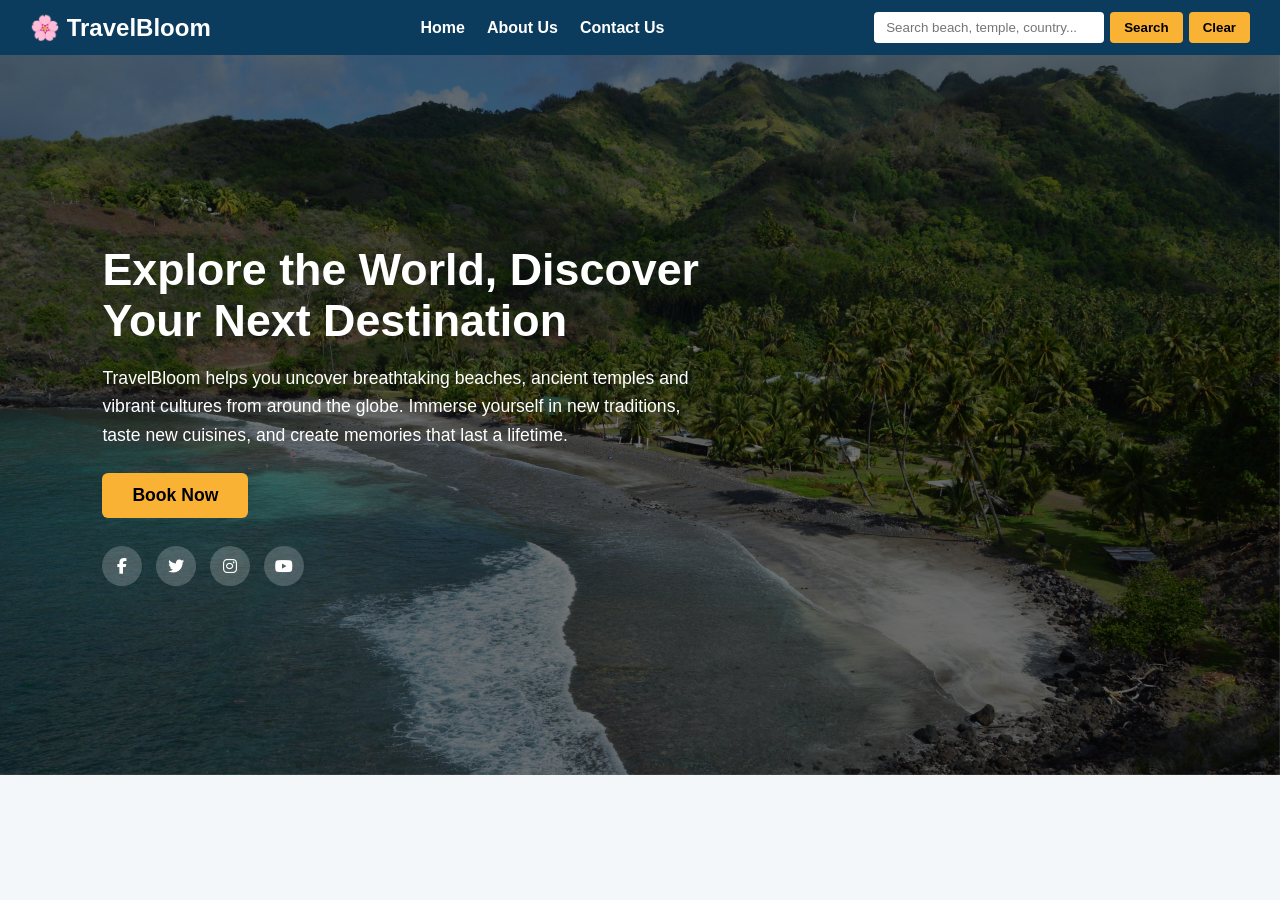
<file: index.html>
<!DOCTYPE html>
<html lang="en">
<head>
  <meta charset="UTF-8">
  <meta name="viewport" content="width=device-width, initial-scale=1.0">
  <title>TravelBloom</title>
  <link rel="stylesheet" href="style.css">
  <link rel="stylesheet" href="https://cdnjs.cloudflare.com/ajax/libs/font-awesome/6.5.1/css/all.min.css">
</head>
<body>

  <nav class="navbar">
    <div class="logo">🌸 TravelBloom</div>
    <ul class="nav-links">
      <li><a href="travel_recommendation.html">Home</a></li>
      <li><a href="about.html">About Us</a></li>
      <li><a href="contact.html">Contact Us</a></li>
    </ul>
    <div class="search-area">
      <input type="text" id="searchInput" placeholder="Search beach, temple, country...">
      <button id="searchBtn">Search</button>
      <button id="clearBtn">Clear</button>
    </div>
  </nav>

  <header class="hero">
    <div class="hero-content">
      <h1>Explore the World, Discover Your Next Destination</h1>
      <p>TravelBloom helps you uncover breathtaking beaches, ancient temples and vibrant cultures
         from around the globe. Immerse yourself in new traditions, taste new cuisines, and
         create memories that last a lifetime.</p>
      <a href="contact.html" class="book-btn">Book Now</a>
      <div class="social">
        <a href="https://facebook.com" target="_blank" aria-label="Facebook"><i class="fab fa-facebook-f"></i></a>
        <a href="https://twitter.com" target="_blank" aria-label="Twitter"><i class="fab fa-twitter"></i></a>
        <a href="https://instagram.com" target="_blank" aria-label="Instagram"><i class="fab fa-instagram"></i></a>
        <a href="https://youtube.com" target="_blank" aria-label="YouTube"><i class="fab fa-youtube"></i></a>
      </div>
    </div>
  </header>

  <section id="results" class="results"></section>

  <script src="travel_recommendation.js"></script>
</body>
</html>
</file>
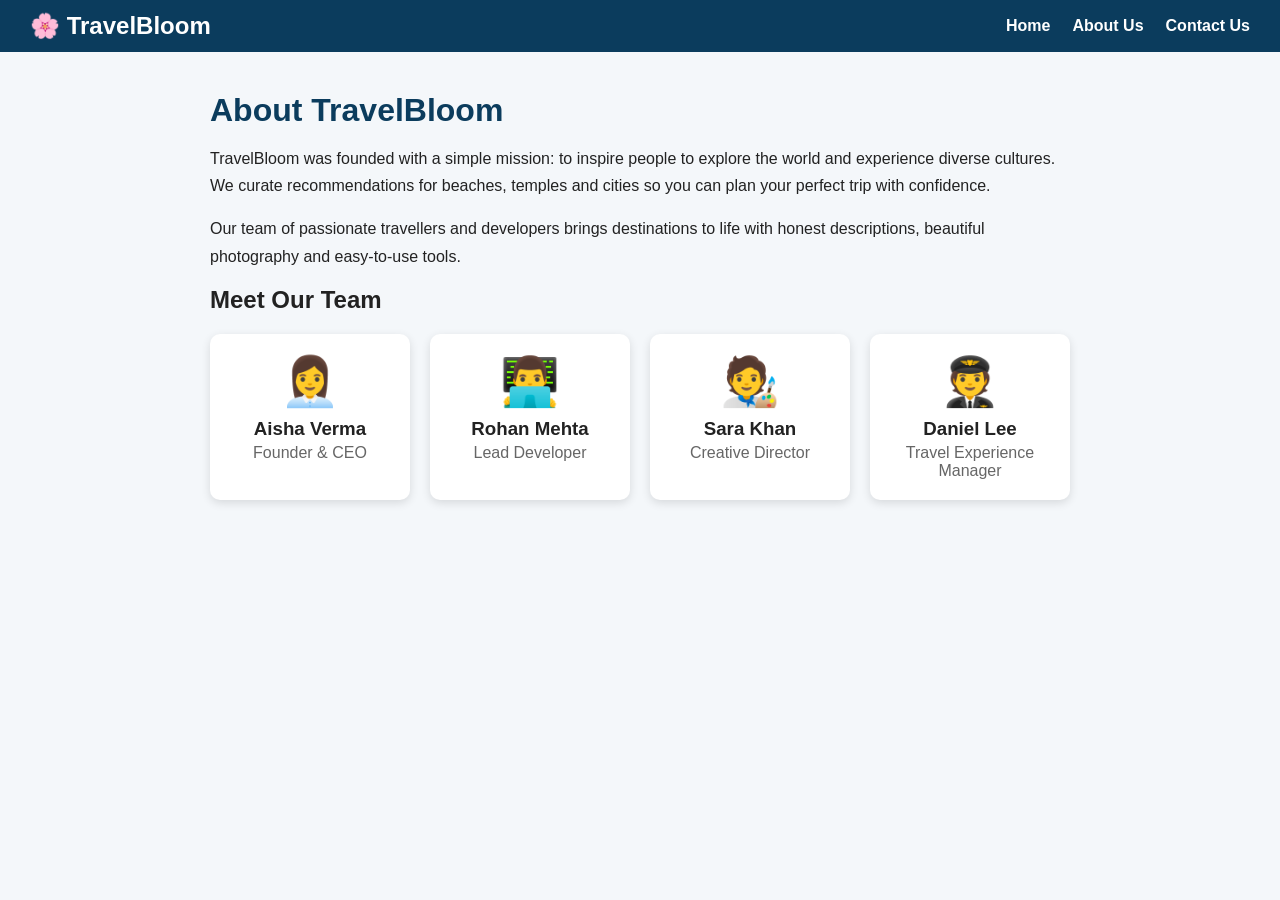
<file: about.html>
<!DOCTYPE html>
<html lang="en">
<head>
  <meta charset="UTF-8">
  <meta name="viewport" content="width=device-width, initial-scale=1.0">
  <title>About Us - TravelBloom</title>
  <link rel="stylesheet" href="style.css">
</head>
<body>

  <nav class="navbar">
    <div class="logo">🌸 TravelBloom</div>
    <ul class="nav-links">
      <li><a href="travel_recommendation.html">Home</a></li>
      <li><a href="about.html">About Us</a></li>
      <li><a href="contact.html">Contact Us</a></li>
    </ul>
  </nav>

  <main class="page">
    <h1>About TravelBloom</h1>
    <p>TravelBloom was founded with a simple mission: to inspire people to explore the world and
       experience diverse cultures. We curate recommendations for beaches, temples and cities so
       you can plan your perfect trip with confidence.</p>
    <p>Our team of passionate travellers and developers brings destinations to life with honest
       descriptions, beautiful photography and easy-to-use tools.</p>

    <h2>Meet Our Team</h2>
    <div class="team">
      <div class="member"><div class="avatar">👩‍💼</div><h3>Aisha Verma</h3><span>Founder &amp; CEO</span></div>
      <div class="member"><div class="avatar">👨‍💻</div><h3>Rohan Mehta</h3><span>Lead Developer</span></div>
      <div class="member"><div class="avatar">🧑‍🎨</div><h3>Sara Khan</h3><span>Creative Director</span></div>
      <div class="member"><div class="avatar">🧑‍✈️</div><h3>Daniel Lee</h3><span>Travel Experience Manager</span></div>
    </div>
  </main>

</body>
</html>
</file>
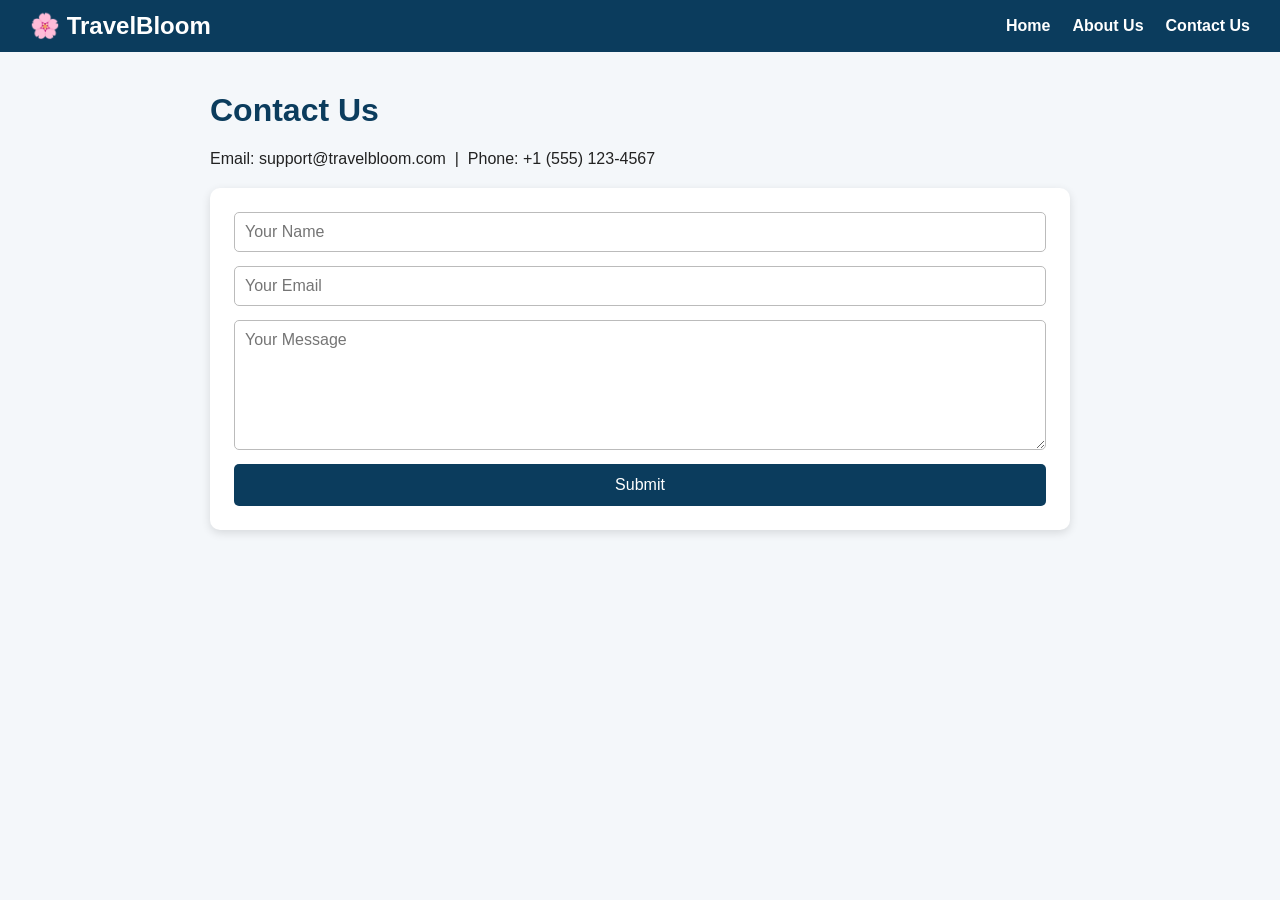
<file: contact.html>
<!DOCTYPE html>
<html lang="en">
<head>
  <meta charset="UTF-8">
  <meta name="viewport" content="width=device-width, initial-scale=1.0">
  <title>Contact Us - TravelBloom</title>
  <link rel="stylesheet" href="style.css">
</head>
<body>

  <nav class="navbar">
    <div class="logo">🌸 TravelBloom</div>
    <ul class="nav-links">
      <li><a href="travel_recommendation.html">Home</a></li>
      <li><a href="about.html">About Us</a></li>
      <li><a href="contact.html">Contact Us</a></li>
    </ul>
  </nav>

  <main class="page">
    <h1>Contact Us</h1>
    <p>Email: support@travelbloom.com &nbsp;|&nbsp; Phone: +1 (555) 123-4567</p>

    <form onsubmit="event.preventDefault(); alert('Thank you! Your message has been sent.'); this.reset();">
      <input type="text" name="name" placeholder="Your Name" required>
      <input type="email" name="email" placeholder="Your Email" required>
      <textarea name="message" rows="6" placeholder="Your Message" required></textarea>
      <button type="submit">Submit</button>
    </form>
  </main>

</body>
</html>
</file>
<file: style.css>
* { box-sizing: border-box; margin: 0; padding: 0; }
body { font-family: Arial, Helvetica, sans-serif; background: #f4f7fa; color: #222; }

/* Navbar */
.navbar {
  display: flex; align-items: center; justify-content: space-between; flex-wrap: wrap;
  gap: 10px; padding: 12px 30px; background: #0b3c5d; color: #fff;
  position: sticky; top: 0; z-index: 10;
}
.logo { font-size: 1.5rem; font-weight: bold; }
.nav-links { display: flex; list-style: none; gap: 22px; }
.nav-links a { color: #fff; text-decoration: none; font-weight: 600; }
.nav-links a:hover { color: #f9b233; }
.search-area { display: flex; gap: 6px; }
.search-area input { padding: 8px 12px; border: none; border-radius: 4px; width: 230px; }
.search-area button {
  padding: 8px 14px; border: none; border-radius: 4px; cursor: pointer;
  background: #f9b233; font-weight: bold;
}
.search-area button:hover { background: #e09a10; }

/* Hero */
.hero {
  min-height: 80vh; display: flex; align-items: center; padding: 0 8%;
  background: linear-gradient(rgba(0,0,0,.55), rgba(0,0,0,.55)),
              url("images/France_Polynesia.jpg") center/cover no-repeat;
  color: #fff;
}
.hero-content { max-width: 620px; }
.hero h1 { font-size: 2.8rem; margin-bottom: 18px; }
.hero p { font-size: 1.1rem; line-height: 1.6; margin-bottom: 24px; }

/* Book Now (now a link styled as a button) */
.book-btn {
  display: inline-block; text-decoration: none; color: #000;
  padding: 12px 30px; font-size: 1.1rem; border: none; border-radius: 6px;
  background: #f9b233; font-weight: bold; cursor: pointer;
}
.book-btn:hover { background: #e09a10; }

.social { margin-top: 28px; display: flex; gap: 14px; }
.social a {
  width: 40px; height: 40px; border-radius: 50%; background: rgba(255,255,255,.2);
  color: #fff; display: flex; align-items: center; justify-content: center; text-decoration: none;
}
.social a:hover { background: #f9b233; color: #000; }

/* Results (display: grid) */
.results {
  display: grid; grid-template-columns: repeat(auto-fit, minmax(260px, 1fr));
  gap: 24px; padding: 30px 5%;
}
.results:empty { display: none; }
.card { background: #fff; border-radius: 10px; overflow: hidden; box-shadow: 0 4px 12px rgba(0,0,0,.15); }
.card img { width: 100%; height: 190px; object-fit: cover; display: block; }
.card-body { padding: 14px; }
.card-body h3 { margin-bottom: 8px; color: #0b3c5d; }
.card-body p { font-size: .95rem; line-height: 1.4; }
.card-body .time { margin-top: 8px; font-weight: bold; color: #c26a00; }
.message { grid-column: 1 / -1; text-align: center; font-size: 1.1rem; padding: 20px; }

/* About / Contact pages */
.page { max-width: 900px; margin: 40px auto; padding: 0 20px; }
.page h1 { color: #0b3c5d; margin-bottom: 16px; }
.page p { line-height: 1.7; margin-bottom: 16px; }
.team { display: grid; grid-template-columns: repeat(auto-fit, minmax(200px, 1fr)); gap: 20px; margin-top: 20px; }
.member { background: #fff; padding: 20px; border-radius: 10px; text-align: center; box-shadow: 0 3px 10px rgba(0,0,0,.12); }
.member .avatar { font-size: 3rem; }
.member h3 { margin: 8px 0 4px; }
.member span { color: #666; }

form { display: flex; flex-direction: column; gap: 14px; background: #fff; padding: 24px; border-radius: 10px; box-shadow: 0 3px 10px rgba(0,0,0,.12); }
form input, form textarea { padding: 10px; border: 1px solid #bbb; border-radius: 5px; font-size: 1rem; font-family: inherit; }
form button { padding: 12px; border: none; border-radius: 5px; background: #0b3c5d; color: #fff; font-size: 1rem; cursor: pointer; }
form button:hover { background: #09314c; }
</file>
